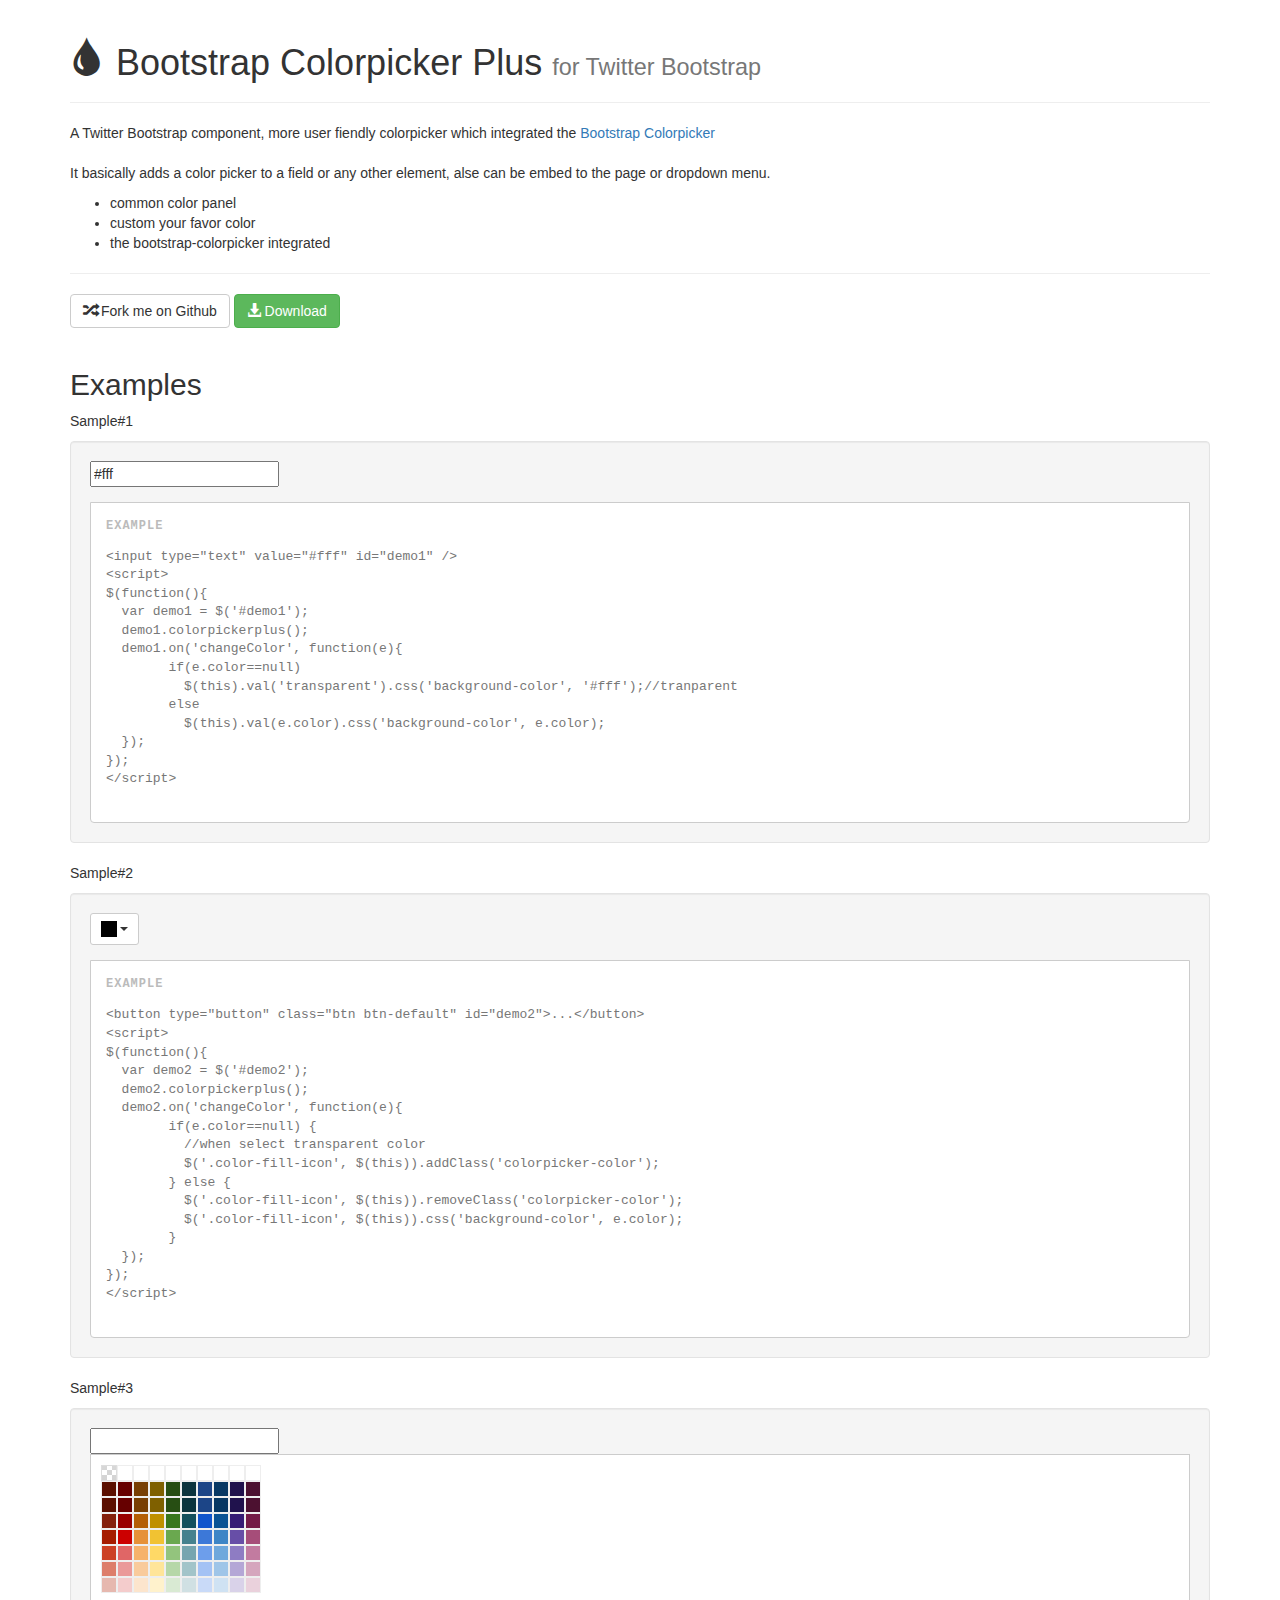
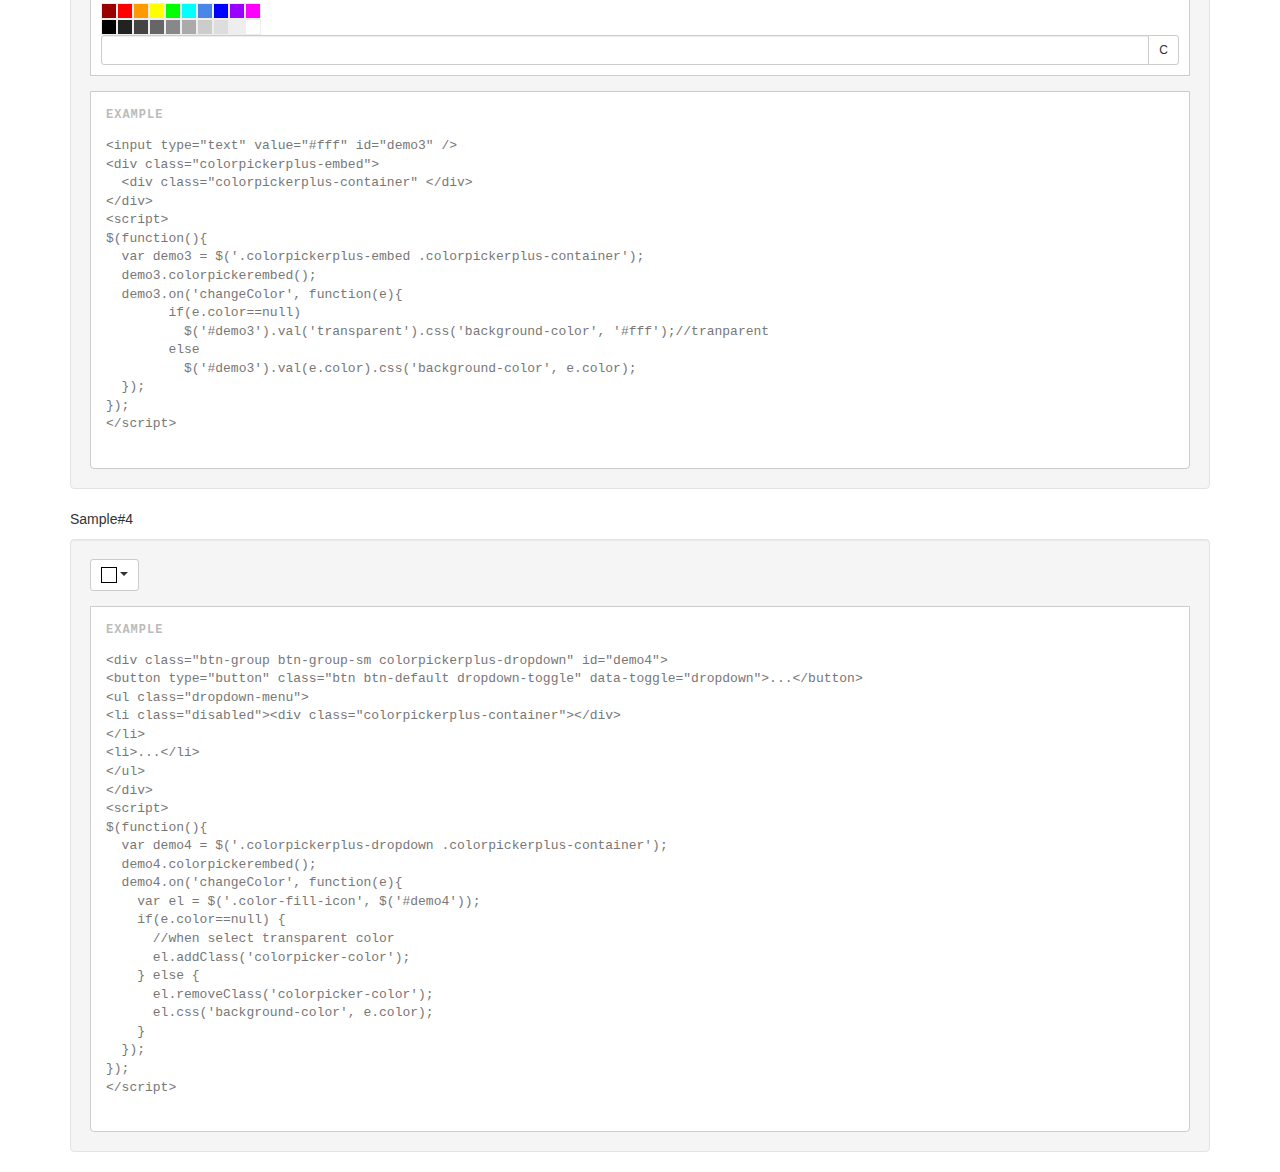
<file: js/bootstrap-colorpicker-plus-master/index.html>
<!DOCTYPE html>
<html lang="en">
  <head>
    <meta http-equiv="X-UA-Compatible" content="IE=edge,chrome=1">
    <meta charset="utf-8">
    <meta http-equiv="Content-Type" content="text/html; charset=UTF-8">
    <title>Colorpickerplus for Twitter Bootstrap</title>
    <link href="http://netdna.bootstrapcdn.com/bootstrap/3.3.2/css/bootstrap.min.css" rel="stylesheet">
    <link href="dist/css/bootstrap-colorpicker.min.css" rel="stylesheet">
    <link href="dist/css/bootstrap-colorpicker-plus.css" rel="stylesheet">
    <style type="text/css">
        .color-fill-icon{display:inline-block;width:16px;height:16px;border:1px solid #000;background-color:#fff;margin: 2px;}
        .dropdown-color-fill-icon{position:relative;float:left;margin-left:0;margin-right: 0}
		.well .markup{
			background: #fff;
			color: #777;
			position: relative;
			padding: 45px 15px 15px;
			margin: 15px 0 0 0;
			background-color: #fff;
			border-radius: 0 0 4px 4px;
			box-shadow: none;
		}

		.well .markup::after{
			content: "Example";
			position: absolute;
			top: 15px;
			left: 15px;
			font-size: 12px;
			font-weight: bold;
			color: #bbb;
			text-transform: uppercase;
			letter-spacing: 1px;
		}
    </style>
	<!-- Le HTML5 shim, for IE6-8 support of HTML elements -->
    <!--[if lt IE 9]>
      <script src="http://html5shim.googlecode.com/svn/trunk/html5.js"></script>
    <![endif]-->
  </head>
  <body>
  	<div class="container">
	  <div class="page-header">
	    <h1><i class="glyphicon glyphicon-tint"></i> Bootstrap Colorpicker Plus <small>for Twitter Bootstrap</small></h1>
	  </div>
	  <div class="row">
		<article class="col-md-12">
			<p>
				A Twitter Bootstrap component, more user fiendly colorpicker which integrated the <a href="https://github.com/mjolnic/bootstrap-colorpicker" target="_blank">Bootstrap Colorpicker</a>
			<br>
				<br> It basically adds a color picker to a field or any other element, alse can be embed to the page or dropdown menu.
			</p>
			<ul>
			  <li>common color panel</li>
			  <li>custom your favor color</li>
			  <li>the bootstrap-colorpicker integrated</li>
			</ul>
			<hr>
			<div class="social">
				<a href="https://github.com/zzzhan/bootstrap-colorpicker-plus/" target="_blank" class="btn btn-default btn-md"><i class="glyphicon glyphicon-random"></i> Fork me on Github</a>
				<a href="https://github.com/zzzhan/bootstrap-colorpicker-plus/archive/master.zip" target="_blank" class="btn btn-success btn-md"><i class="glyphicon glyphicon-download-alt"></i> Download</a>

			</div>
			<br>
		</article>
	  </div>
      <div class="row">
		<div class="col-md-12">
		<h2>Examples</h2>
		<p>Sample#1</p>
	  	<div class="well">
		  <div class="input-group input-group-sm">
		    <input type="text" value="#fff" id="demo1"/>
		  </div>
		  <pre class="markup">
&lt;input type="text" value="#fff" id="demo1" /&gt;
&lt;script&gt;
$(function(){
  var demo1 = $('#demo1');
  demo1.colorpickerplus();
  demo1.on('changeColor', function(e){
	if(e.color==null)
	  $(this).val('transparent').css('background-color', '#fff');//tranparent
	else
	  $(this).val(e.color).css('background-color', e.color);
  });
});
&lt;/script&gt;
          </pre>
	  	</div>
		<p>Sample#2</p>
	  	<div class="well">
		    <div class="btn-group btn-group-sm">
		      <button type="button" class="btn btn-default" id="demo2"><span class="color-fill-icon dropdown-color-fill-icon" style="background-color:#000;"></span>&nbsp;<b class="caret"></b></button>
		    </div>
		  <pre class="markup">
&lt;button type="button" class="btn btn-default" id="demo2"&gt;...&lt;/button&gt;
&lt;script&gt;
$(function(){
  var demo2 = $('#demo2');
  demo2.colorpickerplus();
  demo2.on('changeColor', function(e){
	if(e.color==null) {
	  //when select transparent color
	  $('.color-fill-icon', $(this)).addClass('colorpicker-color');
	} else {
	  $('.color-fill-icon', $(this)).removeClass('colorpicker-color');
	  $('.color-fill-icon', $(this)).css('background-color', e.color);
	}
  });
});
&lt;/script&gt;
          </pre>
		</div>
		<p>Sample#3</p>
		<div class="well">
		  <input type="text" value="" id="demo3"/>
		  <div class="colorpickerplus-embed">
		    <div class="colorpickerplus-container"></div>
		  </div>
		  <pre class="markup">
&lt;input type="text" value="#fff" id="demo3" /&gt;
&lt;div class="colorpickerplus-embed"&gt;
  &lt;div class="colorpickerplus-container" &lt;/div&gt;
&lt;/div&gt;
&lt;script&gt;
$(function(){
  var demo3 = $('.colorpickerplus-embed .colorpickerplus-container');
  demo3.colorpickerembed();
  demo3.on('changeColor', function(e){
	if(e.color==null)
	  $('#demo3').val('transparent').css('background-color', '#fff');//tranparent
	else
	  $('#demo3').val(e.color).css('background-color', e.color);
  });
});
&lt;/script&gt;
          </pre>
		</div>
		<p>Sample#4</p>
		<div class="well">
          <div class="btn-group btn-group-sm colorpickerplus-dropdown" id="demo4">
		    <button type="button" class="btn btn-default dropdown-toggle" data-toggle="dropdown"><span class="color-fill-icon dropdown-color-fill-icon"></span>&nbsp;<b class="caret"></b></button>
		    <ul class="dropdown-menu">
		      <li class="disabled"><div class="colorpickerplus-container"></div>
		      </li>
			  <li><a href="#">Other</a></li>
			  <li><a href="#">More...</a></li>
		    </ul>
		  </div>
		  <pre class="markup">
&lt;div class="btn-group btn-group-sm colorpickerplus-dropdown" id="demo4"&gt;
&lt;button type="button" class="btn btn-default dropdown-toggle" data-toggle="dropdown"&gt;...&lt;/button&gt;
&lt;ul class="dropdown-menu"&gt;
&lt;li class="disabled"&gt;&lt;div class="colorpickerplus-container">&lt;/div&gt;
&lt;/li&gt;
&lt;li>...&lt;/li&gt;
&lt;/ul&gt;
&lt;/div&gt;
&lt;script&gt;
$(function(){
  var demo4 = $('.colorpickerplus-dropdown .colorpickerplus-container');
  demo4.colorpickerembed();
  demo4.on('changeColor', function(e){
    var el = $('.color-fill-icon', $('#demo4'));
    if(e.color==null) {
      //when select transparent color
      el.addClass('colorpicker-color');
    } else {
      el.removeClass('colorpicker-color');
      el.css('background-color', e.color);
    }
  });
});
&lt;/script&gt;
          </pre>
		</div>
		</div>
	  </div>
	</div>
    <script src="http://code.jquery.com/jquery-1.11.2.min.js"></script>
    <script src="http://netdna.bootstrapcdn.com/bootstrap/3.3.2/js/bootstrap.min.js"></script>
    <script src="dist/js/bootstrap-colorpicker.min.js"></script>
    <script src="dist/js/bootstrap-colorpicker-plus.js"></script>
    <script type="text/javascript">
    $(function(){
        var demo1 = $('#demo1');
        demo1.colorpickerplus();
        demo1.on('changeColor', function(e,color){
			if(color==null)
			$(this).val('transparent').css('background-color', '#fff');//tranparent
			else
        	$(this).val(color).css('background-color', color);
        });


        var demo2 = $('#demo2');
        demo2.colorpickerplus();
        demo2.on('changeColor', function(e,color){
			if(color==null) {
			  //when select transparent color
			  $('.color-fill-icon', $(this)).addClass('colorpicker-color');
			} else {
			  $('.color-fill-icon', $(this)).removeClass('colorpicker-color');
        	  $('.color-fill-icon', $(this)).css('background-color', color);
			}
        });
		
		var demo3 = $('.colorpickerplus-embed .colorpickerplus-container');
        demo3.colorpickerembed();
        demo3.on('changeColor', function(e,color){
			if(color==null)
			$('#demo3').val('transparent').css('background-color', '#fff');//tranparent
			else
        	$('#demo3').val(color).css('background-color', color);
        });
		var demo4 = $('.colorpickerplus-dropdown .colorpickerplus-container');
        demo4.colorpickerembed();
        demo4.on('changeColor', function(e,color){
			var el = $('.color-fill-icon', $('#demo4'));
			if(color==null) {
			  //when select transparent color
			  el.addClass('colorpicker-color');
			} else {
			  el.removeClass('colorpicker-color');
        	  el.css('background-color', color);
			}
        });
    });
    </script>
  </body>
</html>
</file>
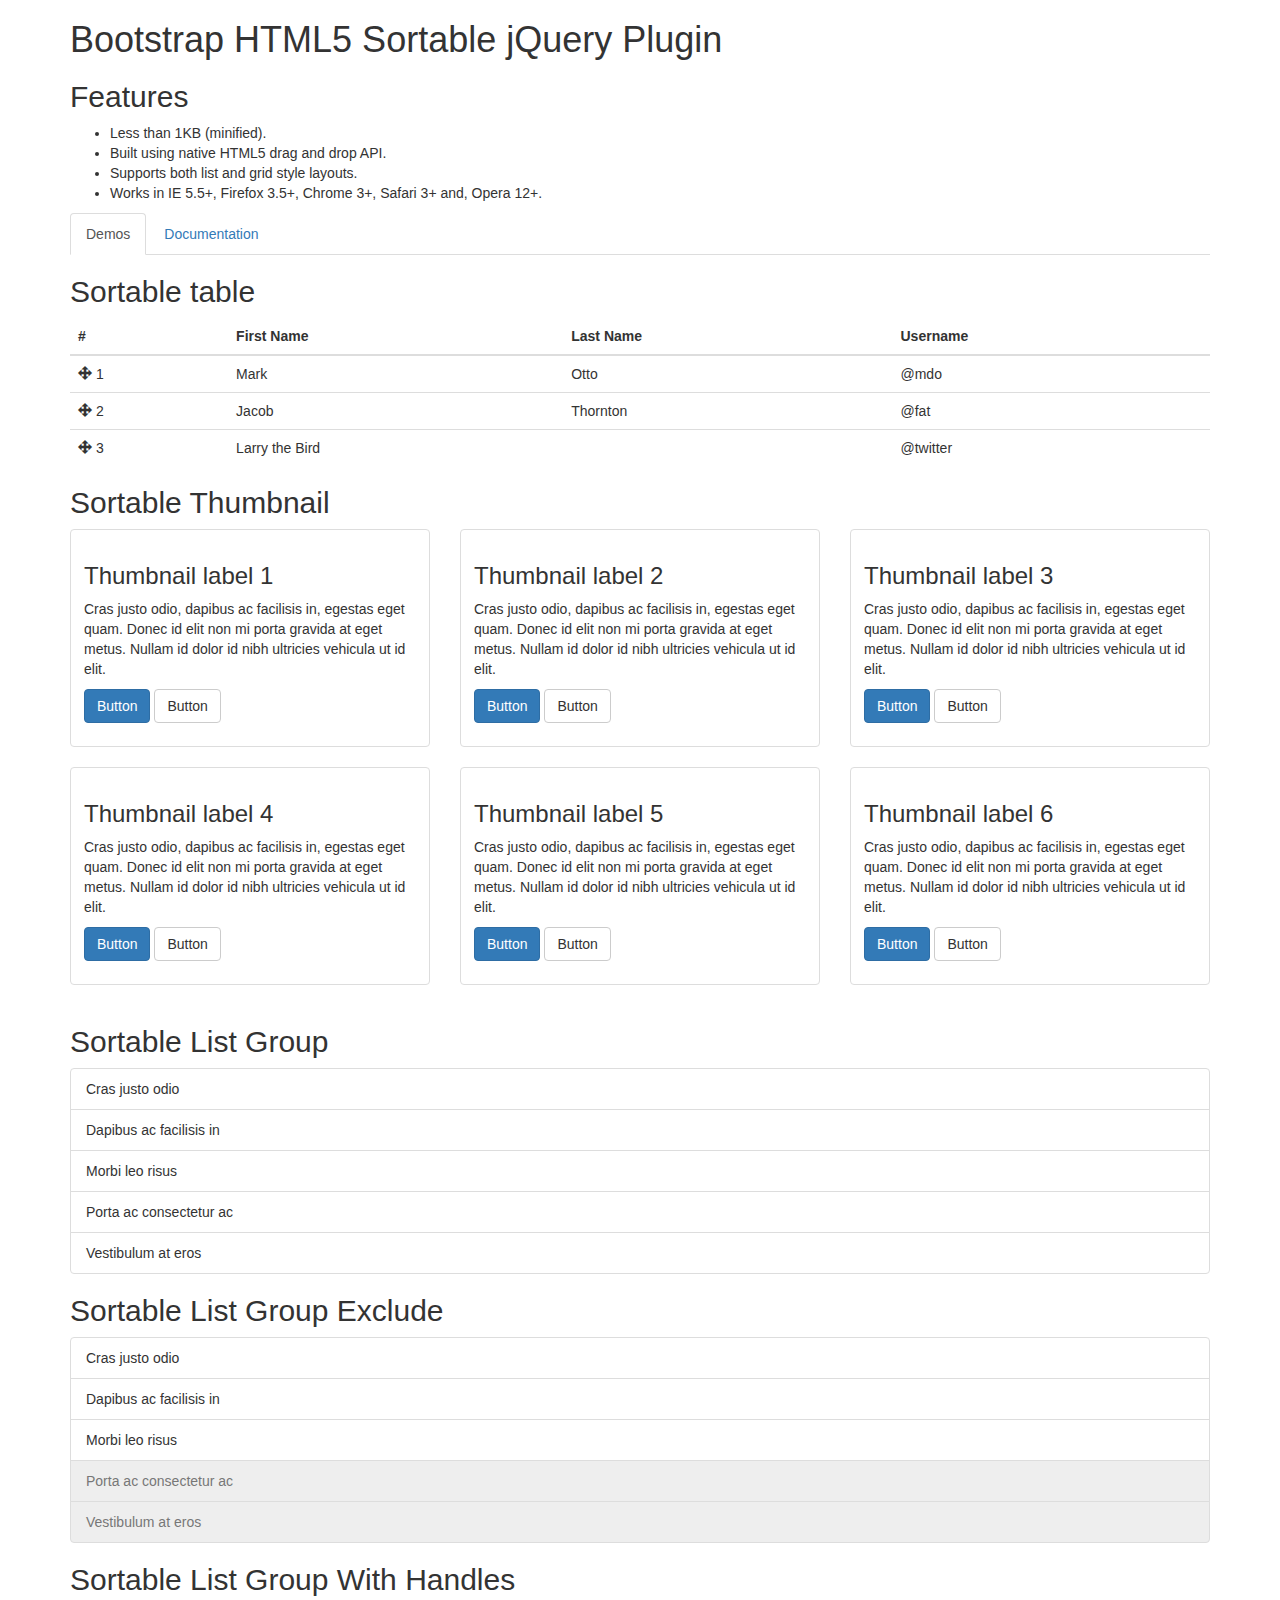
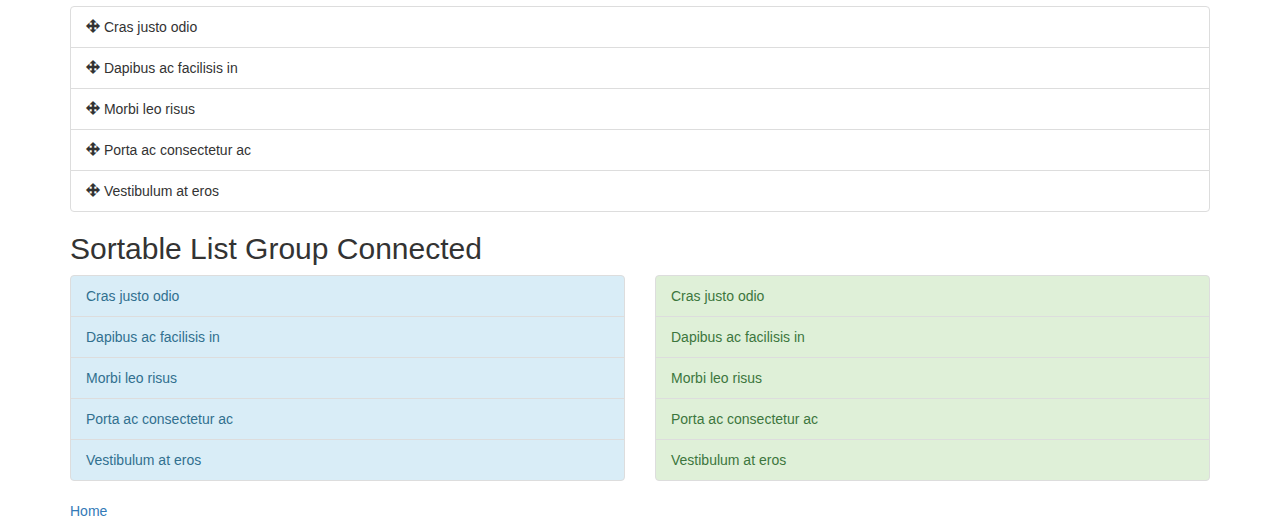
<file: js/kanban/index.html>
<!doctype html>
<head>
	<meta charset="utf-8">
	<title>Bootstrap HTML5 Sortable jQuery Plugin</title>
    <!-- Latest compiled and minified CSS -->
    <link rel="stylesheet" href="https://maxcdn.bootstrapcdn.com/bootstrap/3.2.0/css/bootstrap.min.css">
	<style>
        .table-sortable {
            position: relative;
        }
        .table-sortable .sortable-placeholder {
            height: 37px;
        }
        .table-sortable .sortable-placeholder:after {
            position: absolute;
            z-index: 10;
            content: " ";
            height: 37px;
            background: #f9f9f9;
            left: 0;
            right: 0;
        }
	</style>
</head>
<body>
    <div class="container">
        <header>
            <h1>Bootstrap HTML5 Sortable jQuery Plugin</h1>
        </header>
        <section>
            <h2>Features</h2>
            <ul id="features">
                <li>Less than 1KB (minified).
                <li>Built using native HTML5 drag and drop API.</li>
                <li>Supports both list and grid style layouts.</li>
                <li>Works in IE 5.5+, Firefox 3.5+, Chrome 3+, Safari 3+ and, Opera 12+.</li>
            </ul>
        </section>
        <ul id="myTab" class="nav nav-tabs" role="tablist">
            <li class="active"><a href="#demos" role="tab" data-toggle="tab">Demos</a></li>
            <li><a href="#documentation" role="tab" data-toggle="tab">Documentation</a></li>
        </ul>
        <div class="tab-content">
            <div class="tab-pane fade in active" id="demos">
                <section>
                    <h2>Sortable table</h2>
                    <table class="table table-sortable">
                        <thead>
                        <tr>
                            <th>#</th>
                            <th>First Name</th>
                            <th>Last Name</th>
                            <th>Username</th>
                        </tr>
                        </thead>
                        <tbody>
                        <tr>
                            <td><span class="glyphicon glyphicon-move"></span> 1</td>
                            <td>Mark</td>
                            <td>Otto</td>
                            <td>@mdo</td>
                        </tr>
                        <tr>
                            <td><span class="glyphicon glyphicon-move"></span> 2</td>
                            <td>Jacob</td>
                            <td>Thornton</td>
                            <td>@fat</td>
                        </tr>
                        <tr>
                            <td><span class="glyphicon glyphicon-move"></span> 3</td>
                            <td colspan="2">Larry the Bird</td>
                            <td>@twitter</td>
                        </tr>
                        </tbody>
                    </table>
                </section>
                <section>
                    <h2>Sortable Thumbnail</h2>
                    <div class="row thumbnail-sortable">
                        <div class="col-sm-6 col-md-4">
                            <div class="thumbnail">
                                <div class="caption">
                                    <h3>Thumbnail label 1</h3>
                                    <p>Cras justo odio, dapibus ac facilisis in, egestas eget quam. Donec id elit non mi porta gravida at eget metus. Nullam id dolor id nibh ultricies vehicula ut id elit.</p>
                                    <p><a href="#" class="btn btn-primary" role="button">Button</a> <a href="#" class="btn btn-default" role="button">Button</a></p>
                                </div>
                            </div>
                        </div>
                        <div class="col-sm-6 col-md-4">
                            <div class="thumbnail">
                                <div class="caption">
                                    <h3>Thumbnail label 2</h3>
                                    <p>Cras justo odio, dapibus ac facilisis in, egestas eget quam. Donec id elit non mi porta gravida at eget metus. Nullam id dolor id nibh ultricies vehicula ut id elit.</p>
                                    <p><a href="#" class="btn btn-primary" role="button">Button</a> <a href="#" class="btn btn-default" role="button">Button</a></p>
                                </div>
                            </div>
                        </div>
                        <div class="col-sm-6 col-md-4">
                            <div class="thumbnail">
                                <div class="caption">
                                    <h3>Thumbnail label 3</h3>
                                    <p>Cras justo odio, dapibus ac facilisis in, egestas eget quam. Donec id elit non mi porta gravida at eget metus. Nullam id dolor id nibh ultricies vehicula ut id elit.</p>
                                    <p><a href="#" class="btn btn-primary" role="button">Button</a> <a href="#" class="btn btn-default" role="button">Button</a></p>
                                </div>
                            </div>
                        </div>
                        <div class="col-sm-6 col-md-4">
                            <div class="thumbnail">
                                <div class="caption">
                                    <h3>Thumbnail label 4</h3>
                                    <p>Cras justo odio, dapibus ac facilisis in, egestas eget quam. Donec id elit non mi porta gravida at eget metus. Nullam id dolor id nibh ultricies vehicula ut id elit.</p>
                                    <p><a href="#" class="btn btn-primary" role="button">Button</a> <a href="#" class="btn btn-default" role="button">Button</a></p>
                                </div>
                            </div>
                        </div>
                        <div class="col-sm-6 col-md-4">
                            <div class="thumbnail">
                                <div class="caption">
                                    <h3>Thumbnail label 5</h3>
                                    <p>Cras justo odio, dapibus ac facilisis in, egestas eget quam. Donec id elit non mi porta gravida at eget metus. Nullam id dolor id nibh ultricies vehicula ut id elit.</p>
                                    <p><a href="#" class="btn btn-primary" role="button">Button</a> <a href="#" class="btn btn-default" role="button">Button</a></p>
                                </div>
                            </div>
                        </div>
                        <div class="col-sm-6 col-md-4">
                            <div class="thumbnail">
                                <div class="caption">
                                    <h3>Thumbnail label 6</h3>
                                    <p>Cras justo odio, dapibus ac facilisis in, egestas eget quam. Donec id elit non mi porta gravida at eget metus. Nullam id dolor id nibh ultricies vehicula ut id elit.</p>
                                    <p><a href="#" class="btn btn-primary" role="button">Button</a> <a href="#" class="btn btn-default" role="button">Button</a></p>
                                </div>
                            </div>
                        </div>
                    </div>
                </section>
                <section>
                    <h2>Sortable List Group</h2>
                    <ul class="list-group list-group-sortable">
                        <li class="list-group-item">Cras justo odio</li>
                        <li class="list-group-item">Dapibus ac facilisis in</li>
                        <li class="list-group-item">Morbi leo risus</li>
                        <li class="list-group-item">Porta ac consectetur ac</li>
                        <li class="list-group-item">Vestibulum at eros</li>
                    </ul>
                </section>
                <section>
                    <h2>Sortable List Group Exclude</h2>
                    <ul class="list-group list-group-sortable-exclude">
                        <li class="list-group-item">Cras justo odio</li>
                        <li class="list-group-item">Dapibus ac facilisis in</li>
                        <li class="list-group-item">Morbi leo risus</li>
                        <li class="list-group-item disabled">Porta ac consectetur ac</li>
                        <li class="list-group-item disabled">Vestibulum at eros</li>
                    </ul>
                </section>
                <section>
                    <h2>Sortable List Group  With Handles</h2>
                    <ul class="list-group list-group-sortable-handles">
                        <li class="list-group-item"><span class="glyphicon glyphicon-move"></span> Cras justo odio</li>
                        <li class="list-group-item"><span class="glyphicon glyphicon-move"></span> Dapibus ac facilisis in</li>
                        <li class="list-group-item"><span class="glyphicon glyphicon-move"></span> Morbi leo risus</li>
                        <li class="list-group-item"><span class="glyphicon glyphicon-move"></span> Porta ac consectetur ac</li>
                        <li class="list-group-item"><span class="glyphicon glyphicon-move"></span> Vestibulum at eros</li>
                    </ul>
                </section>
                <section>
                    <h2>Sortable List Group Connected</h2>
                    <div class="row">
                        <div class="col-sm-6">
                            <ul class="list-group list-group-sortable-connected">
                                <li class="list-group-item list-group-item-info">Cras justo odio</li>
                                <li class="list-group-item list-group-item-info">Dapibus ac facilisis in</li>
                                <li class="list-group-item list-group-item-info">Morbi leo risus</li>
                                <li class="list-group-item list-group-item-info">Porta ac consectetur ac</li>
                                <li class="list-group-item list-group-item-info">Vestibulum at eros</li>
                            </ul>
                        </div>
                        <div class="col-sm-6">
                            <ul class="list-group list-group-sortable-connected">
                                <li class="list-group-item list-group-item-success">Cras justo odio</li>
                                <li class="list-group-item list-group-item-success">Dapibus ac facilisis in</li>
                                <li class="list-group-item list-group-item-success">Morbi leo risus</li>
                                <li class="list-group-item list-group-item-success">Porta ac consectetur ac</li>
                                <li class="list-group-item list-group-item-success">Vestibulum at eros</li>
                            </ul>
                        </div>
                    </div>
                </section>
            </div>
            <div class="tab-pane fade" id="documentation">
                <section>
                    <h2>How to use it?</h2>
                    <p>
                        Download it from <a href="https://github.com/psfpro/html5sortable/archive/master.zip">here</a>.
                        Then use it like this:
                    </p><pre><code class="xml"><span class="tag">&lt;<span class="title">ul</span> <span class="attribute">class</span>=<span class="value">"sortable"</span>&gt;</span>
    <span class="tag">&lt;<span class="title">li</span>&gt;</span>Item 1
    <span class="tag">&lt;<span class="title">li</span>&gt;</span>Item 2
    <span class="tag">&lt;<span class="title">li</span>&gt;</span>Item 3
    <span class="tag">&lt;<span class="title">li</span>&gt;</span>Item 4
    <span class="tag">&lt;/<span class="title">ul</span>&gt;</span>
    <span class="tag">&lt;<span class="title">script</span> <span class="attribute">src</span>=<span class="value">"jquery.sortable.js"</span>&gt;</span><span class="javascript"></span><span class="tag">&lt;/<span class="title">script</span>&gt;</span>
    <span class="tag">&lt;<span class="title">script</span>&gt;</span><span class="javascript">
    $(<span class="string">'.sortable'</span>).sortable();
</span><span class="tag">&lt;/<span class="title">script</span>&gt;</span>
                </code></pre>
                    <p>
                        Use <code>.sortable-dragging</code> and <code>.sortable-placeholder</code> selectors to change the styles of a dragging item and its placeholder respectively.
                    </p>
                    <p>
                        Use <code>placeholderClass</code> option to create sortable lists with additional class for placeholder.
                    </p><pre><code class="javascript">$(<span class="string">'.sortable'</span>).sortable({
    placeholderClass: <span class="string">'customPlaceholderClass'</span>
});
                </code></pre>
                    <p>
                    Use <code>sortupdate</code> event if you want to do something when the order changes (e.g. storing the new order):
                </p><pre><code class="javascript">$(<span class="string">'.sortable'</span>).sortable().bind(<span class="string">'sortupdate'</span>, <span class="function"><span class="keyword">function</span><span class="params">()</span> {</span>
    <span class="comment">//Triggered when the user stopped sorting and the DOM position has changed.</span>
});
                </code></pre>
                    <p>
                        Use <code>items</code> option to specifiy which items inside the element should be sortable.
                    </p><pre><code class="javascript">$(<span class="string">'.sortable'</span>).sortable({
    items: <span class="string">':not(.disabled)'</span>
});
                </code></pre>
                    <p>
                        Use <code>handle</code> option to create sortable lists with handles:
                    </p><pre><code class="javascript">$(<span class="string">'.sortable'</span>).sortable({
    handle: <span class="string">'.handle'</span>
});
                </code></pre>
                    <p>
                        Use <code>connectWith</code> option to create connected lists:
                    </p><pre><code class="javascript">$(<span class="string">'#sortable1, #sortable2'</span>).sortable({
    connectWith: <span class="string">'.connected'</span>
});
                </code></pre>
                    <p>
                        To remove the sortable functionality completely:
                    </p><pre><code class="javascript">$(<span class="string">'.sortable'</span>).sortable(<span class="string">'destroy'</span>);
                </code></pre>
                    <p>
                        To disable the sortable temporarily:
                    </p><pre><code class="javascript">$(<span class="string">'.sortable'</span>).sortable(<span class="string">'disable'</span>);
                </code></pre>
                    <p>
                        To enable a disabled sortable:
                    </p><pre><code class="javascript">$(<span class="string">'.sortable'</span>).sortable(<span class="string">'enable'</span>);
                </code></pre>
                </section>
            </div>
        </div>
        <p>
            <a href="http://psfpro.ru">Home</a>
        </p>
    </div>
    <script src="http://ajax.googleapis.com/ajax/libs/jquery/2.1.1/jquery.min.js"></script>
    <!-- Latest compiled and minified JavaScript -->
    <script src="https://maxcdn.bootstrapcdn.com/bootstrap/3.2.0/js/bootstrap.min.js"></script>
	<script src="jquery.sortable.js"></script>
	<script>
		$(function() {
            $('.thumbnail-sortable').sortable({
                placeholderClass: 'col-sm-6 col-md-4'
            });
            $('.table-sortable tbody').sortable({
                handle: 'span'
            });
            $('.list-group-sortable').sortable({
                placeholderClass: 'list-group-item'
            });
            $('.list-group-sortable-exclude').sortable({
                placeholderClass: 'list-group-item',
                items: ':not(.disabled)'
            });
            $('.list-group-sortable-handles').sortable({
                placeholderClass: 'list-group-item',
                handle: 'span'
            });
            $('.list-group-sortable-connected').sortable({
                placeholderClass: 'list-group-item',
                connectWith: '.connected'
            });
		});
	</script>
</body>
</html>
</file>
